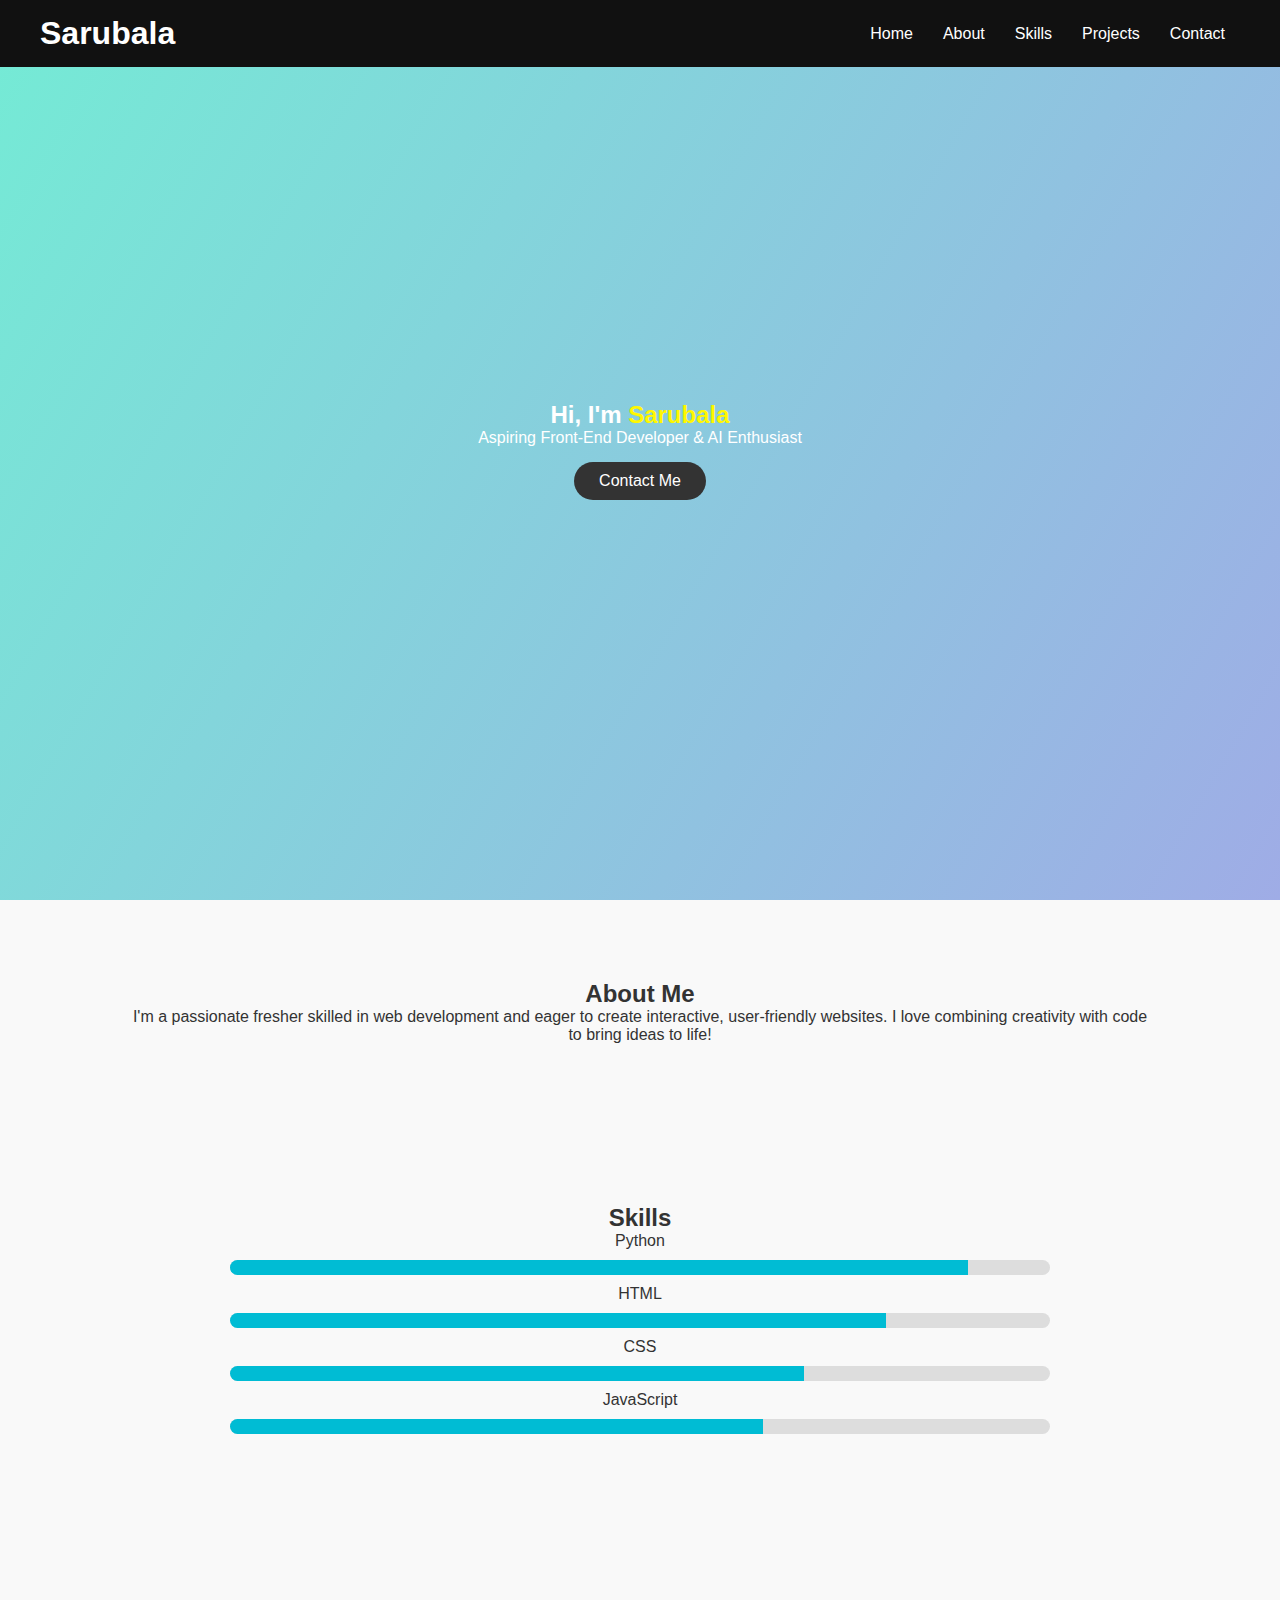
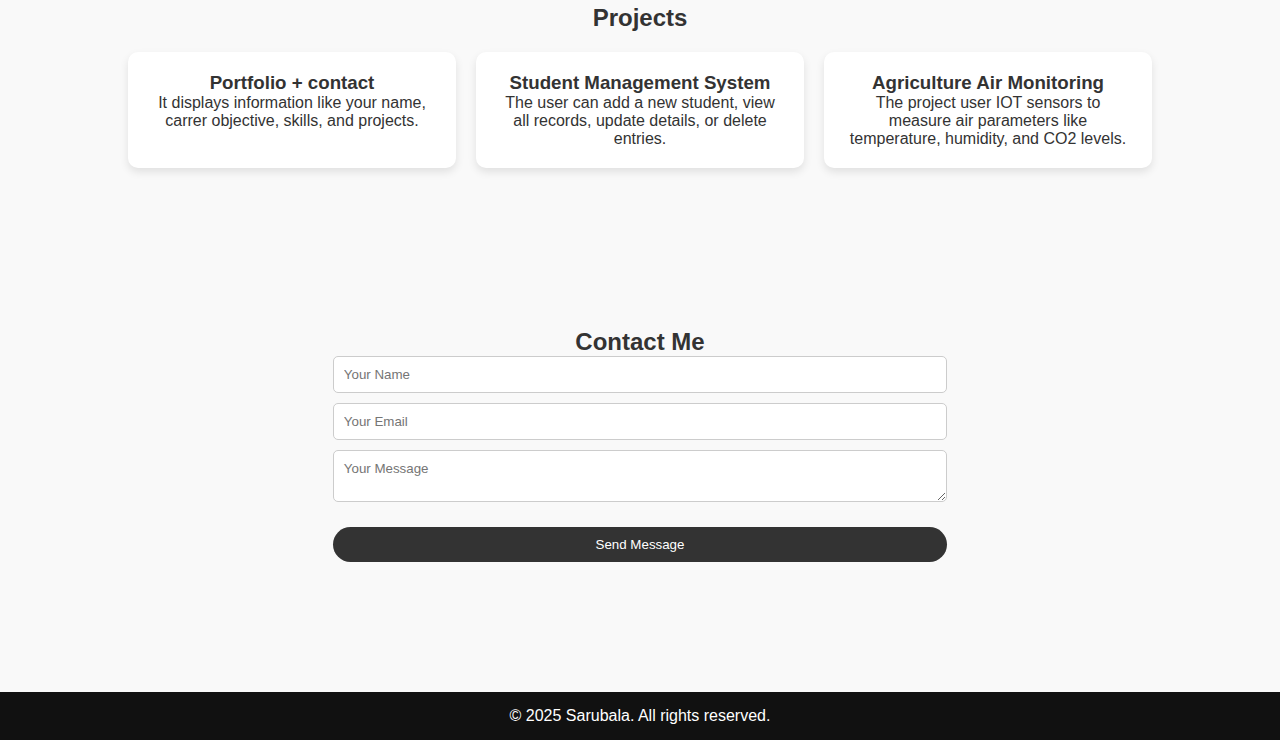
<file: WebDevelopment/web.html>
<!DOCTYPE html>
<html lang="en">
<head>
  <meta charset="UTF-8" />
  <meta name="viewport" content="width=device-width, initial-scale=1.0" />
  <title>Sarubala | Portfolio</title>
  <link rel="stylesheet" href="style.css" />
</head>
<body>
  <header>
    <nav>
      <h1 class="logo">Sarubala</h1>
      <ul>
        <li><a href="#home">Home</a></li>
        <li><a href="#about">About</a></li>
        <li><a href="#skills">Skills</a></li>
        <li><a href="#projects">Projects</a></li>
        <li><a href="#contact">Contact</a></li>
      </ul>
    </nav>
  </header>

  <section id="home" class="hero">
    <div class="hero-text">
      <h2>Hi, I'm <span>Sarubala</span></h2>
      <p>Aspiring Front-End Developer & AI Enthusiast</p>
      <a href="#contact" class="btn">Contact Me</a>
    </div>
  </section>

  <section id="about">
    <h2>About Me</h2>
    <p>
      I'm a passionate fresher skilled in web development and eager to create interactive, user-friendly websites. I love combining creativity with code to bring ideas to life!
    </p>
  </section>

  <section id="skills">
    <h2>Skills</h2>
    <div class="skill-bar">
      <p>Python</p>
      <div class="bar"><div class="fill" style="width: 90%;"></div></div>
    </div>
    <div class="skill-bar">
      <p>HTML</p>
      <div class="bar"><div class="fill" style="width: 80%;"></div></div>
    </div>
    <div class="skill-bar">
      <p>CSS</p>
      <div class="bar"><div class="fill" style="width: 70%;"></div></div>
    </div>
    <div class="skill-bar">
      <p>JavaScript</p>
      <div class="bar"><div class="fill" style="width: 65%;"></div></div>
    </div>
  </section>

  <section id="projects">
    <h2>Projects</h2>
    <div class="project-grid">
      <div class="project-card">
        <h3>Portfolio + contact</h3>
        <p>It displays information like your name, carrer objective, skills, and projects.</p>
      </div>
      <div class="project-card">
        <h3>Student Management System</h3>
        <p>The user can add a new student, view all records, update details, or delete entries.</p>
      </div>
      <div class="project-card">
        <h3>Agriculture Air Monitoring</h3>
        <p>The project user IOT sensors to measure air parameters like temperature, humidity, and CO2 levels.</p>
      </div>
    </div>
  </section>

  <section id="contact">
    <h2>Contact Me</h2>
    <form id="contactForm">
      <input type="text" id="name" placeholder="Your Name" required />
      <input type="email" id="email" placeholder="Your Email" required />
      <textarea id="message" placeholder="Your Message" required></textarea>
      <button type="submit" class="btn">Send Message</button>
    </form>
    <p id="responseMsg"></p>
  </section>

  <footer>
    <p>© 2025 Sarubala. All rights reserved.</p>
  </footer>

  <script src="script.js"></script>
</body>
</html>
</file>
<file: WebDevelopment/style.css>
* {
  margin: 0;
  padding: 0;
  box-sizing: border-box;
  font-family: "Poppins", sans-serif;
}

body {
  background: #f9f9f9;
  color: #333;
  scroll-behavior: smooth;
}

/* NAVBAR */
nav {
  display: flex;
  justify-content: space-between;
  align-items: center;
  background: #111;
  color: #fff;
  padding: 15px 40px;
  position: fixed;
  width: 100%;
  top: 0;
  z-index: 1000;
}

nav ul {
  display: flex;
  list-style: none;
}

nav ul li {
  margin: 0 15px;
}

nav ul li a {
  text-decoration: none;
  color: white;
  font-weight: 500;
  transition: 0.3s;
}

nav ul li a:hover {
  color: #00bcd4;
}

/* HERO */
.hero {
  height: 100vh;
  display: flex;
  justify-content: center;
  align-items: center;
  background: linear-gradient(120deg, #74ebd5, #9face6);
  color: #fff;
  text-align: center;
  padding-top: 80px;
}

.hero h2 span {
  color: #fff700;
}

.btn {
  display: inline-block;
  margin-top: 15px;
  padding: 10px 25px;
  background: #333;
  color: white;
  border: none;
  border-radius: 30px;
  text-decoration: none;
  transition: 0.3s;
}

.btn:hover {
  background: #00bcd4;
}

/* SECTIONS */
section {
  padding: 80px 10%;
  text-align: center;
}

#skills .bar {
  background: #ddd;
  border-radius: 10px;
  overflow: hidden;
  margin: 10px auto;
  width: 80%;
  height: 15px;
}

#skills .fill {
  background: #00bcd4;
  height: 100%;
}

.project-grid {
  display: grid;
  grid-template-columns: repeat(auto-fit, minmax(250px, 1fr));
  gap: 20px;
  margin-top: 20px;
}

.project-card {
  background: white;
  border-radius: 10px;
  padding: 20px;
  box-shadow: 0 4px 8px rgba(0,0,0,0.1);
  transition: transform 0.3s;
}

.project-card:hover {
  transform: translateY(-5px);
}

/* CONTACT */
form {
  display: flex;
  flex-direction: column;
  gap: 10px;
  width: 60%;
  margin: auto;
}

form input, form textarea {
  padding: 10px;
  border: 1px solid #ccc;
  border-radius: 5px;
}

form button {
  background: #00bcd4;
  color: white;
  border: none;
  padding: 10px;
  border-radius: 30px;
  cursor: pointer;
  transition: 0.3s;
}

form button:hover {
  background: #0097a7;
}

/* FOOTER */
footer {
  background: #111;
  color: #fff;
  padding: 15px 0;
  text-align: center;
  margin-top: 50px;
}
</file>
